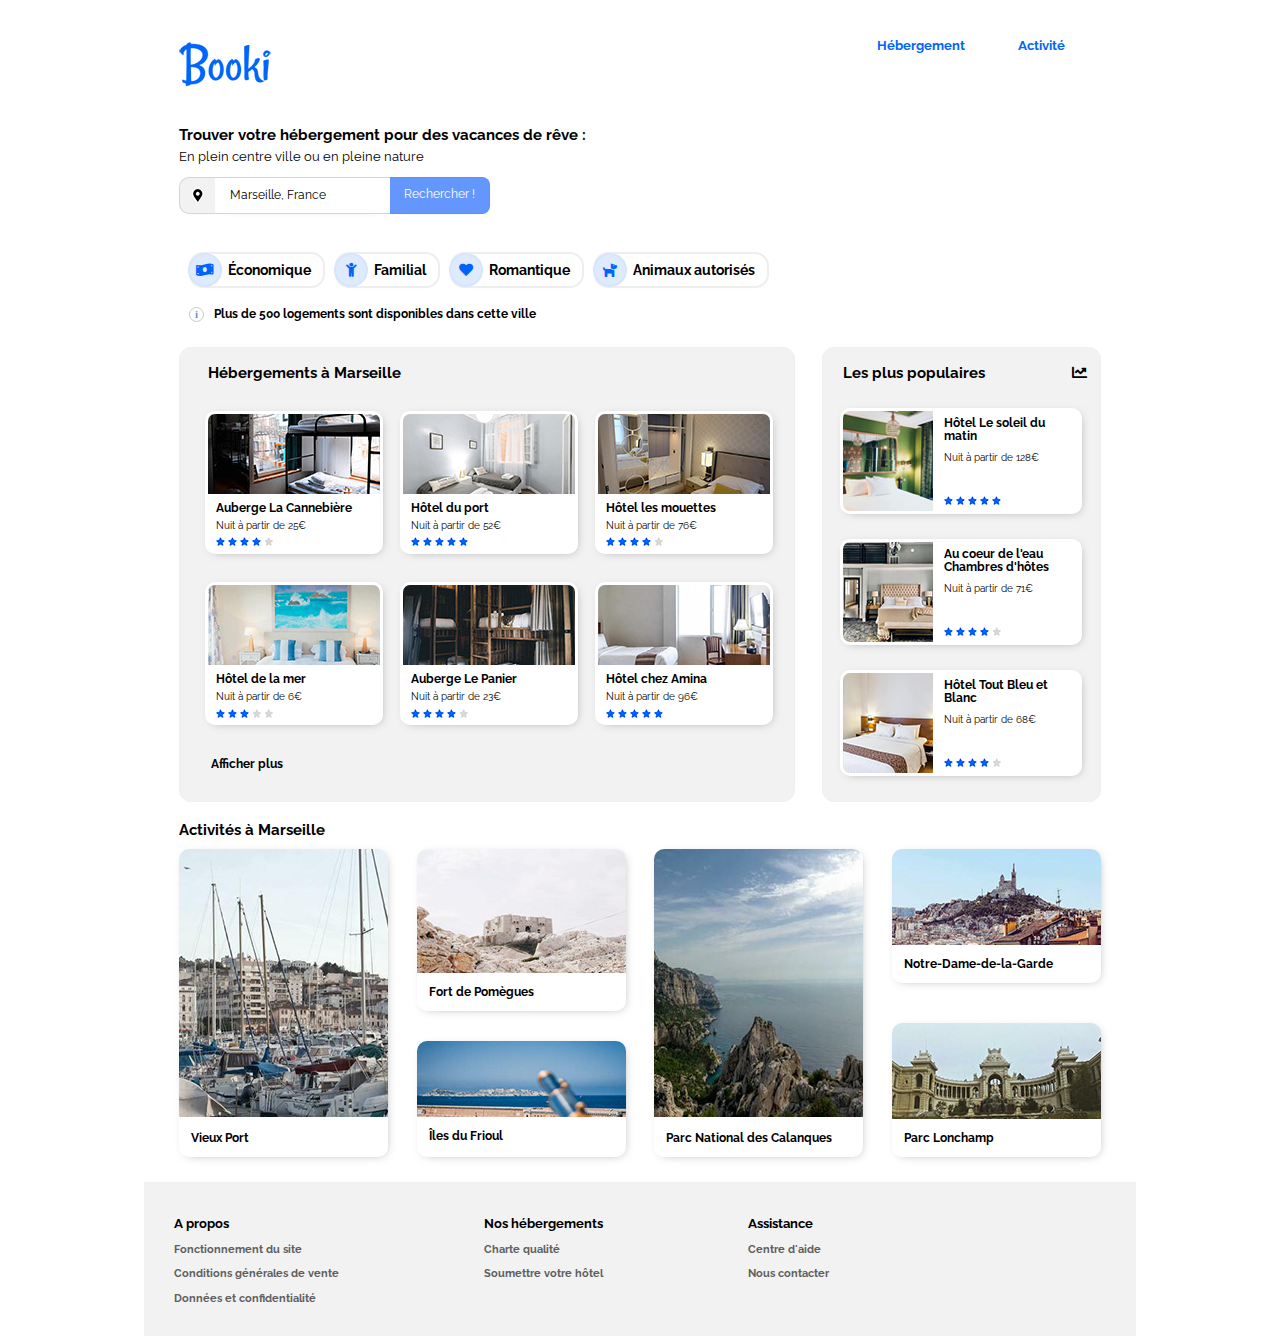
<file: index.html>
<!DOCTYPE html>
<html lang="fr">

<head>
	<meta charset="UTF-8">
	<meta name="viewport" content="width=device-width">
	<title>Booki hébergement vacances</title>
	<link href="https://cdnjs.cloudflare.com/ajax/libs/font-awesome/5.15.4/css/all.min.css" rel="stylesheet"/>
	<link rel="stylesheet" type="text/css" href="css/normalize.css"/>
	<link rel="stylesheet" type="text/css" href="css/style.css"/>
</head>

<body>

<main id="main_wrapper" class="main_wrapper">


	<header id="header" class="header">

		<a href="index.html" id="home" class="logo_home">
			<img src="images/assets/Logo_home.png" alt="logo_home"/>
		</a>

		<nav id="nav" class="nav">
			<a href="#" class="active">Hébergement</a>
			<a href="#">Activité</a>
		</nav>

	</header>

	<div id="search-wrap" class="search-wrap">

		<form method="post" action="#" class="search-form">
			<label for="search">
				<span>Trouver votre hébergement pour des vacances de rêve : </span>
				<span>En plein centre ville ou en pleine nature </span>
			</label>
			<div class="input-wrapper">
                <span class="map">
                    <a href="#"><img src="images/assets/picto_map.gif" alt="logo_home"></a>
                </span>
				<input type="text" name="search" id="search" value="Marseille, France" class="input_element">
				<input type="submit" value="Rechercher !" class="input_element">
			</div>
		</form>

	</div>

	<div id="filter-wrap" class="filter-wrap">
		<ul aria-label="Filtres" class="filter-list">
			<li><a href="#"><i class="fas fa-money-bill-wave"></i>Économique</a></li>
			<li><a href="#"><i class="fas fa-child"></i>Familial</a></li>
			<li><a href="#"><i class="fas fa-heart"></i>Romantique</a></li>
			<li><a href="#"><i class="fas fa-dog "></i>Animaux autorisés</a></li>
		</ul>
	</div>

	<div id="info" class="info">
		<span class="icon">i</span> <span>Plus de 500 logements sont disponibles dans cette ville</span>
	</div>

	<div id="row1-wrap" class="row1-wrap">

		<div class="col col1 ">
			<div class="title"><span>Hébergements à Marseille</span></div>
			<a href="#" class="link_hotel">
				<img src="images/thumbs/marcus_loke_thb.jpg" alt="Auberge La Cannebière"/>
				<span class="text_1">Auberge La Cannebière </span>
				<span class="text_2">Nuit à partir de 25€ </span>
				<div class="stars-wrap">
					<span class="stars select_star"> </span>
					<span class="stars select_star"> </span>
					<span class="stars select_star"> </span>
					<span class="stars select_star"> </span>
					<span class="stars"> </span>
				</div>
			</a>
			<a href="#" class="link_hotel">
				<img src="images/thumbs/fred_kleber_thb.jpg" alt="Hôtel du port">
				<span class="text_1">Hôtel du port</span>
				<span class="text_2">Nuit à partir de 52€ </span>
				<div class="stars-wrap">
					<span class="stars select_star"> </span>
					<span class="stars select_star"> </span>
					<span class="stars select_star"> </span>
					<span class="stars select_star"> </span>
					<span class="stars select_star"> </span>
				</div>
			</a>
			<a href="#" class="link_hotel">
				<img src="images/thumbs/reisetopia_thb.jpg" alt="Hôtel les mouettes">
				<span class="text_1">Hôtel les mouettes </span>
				<span class="text_2">Nuit à partir de 76€ </span>
				<div class="stars-wrap">
					<span class="stars select_star"> </span>
					<span class="stars select_star"> </span>
					<span class="stars select_star"> </span>
					<span class="stars select_star"> </span>
					<span class="stars"> </span>
				</div>
			</a>
			<a href="#" class="link_hotel">
				<img src="images/thumbs/annie_spratt_thb.jpg" alt="Hôtel de la mer">
				<span class="text_1">Hôtel de la mer </span>
				<span class="text_2">Nuit à partir de 6€ </span>
				<div class="stars-wrap">
					<span class="stars select_star"> </span>
					<span class="stars select_star"> </span>
					<span class="stars select_star"> </span>
					<span class="stars"> </span>
					<span class="stars"> </span>
				</div>
			</a>
			<a href="#" class="link_hotel">
				<img src="images/thumbs/nicate_lee_thb.jpg" alt="Auberge Le Panier">
				<span class="text_1">Auberge Le Panier </span>
				<span class="text_2">Nuit à partir de 23€ </span>
				<div class="stars-wrap">
					<span class="stars select_star"> </span>
					<span class="stars select_star"> </span>
					<span class="stars select_star"> </span>
					<span class="stars select_star"> </span>
					<span class="stars"> </span>
				</div>
			</a>
			<a href="#" class="link_hotel">
				<img src="images/thumbs/febrian_zakaria_thb.jpg" alt="Hôtel chez Amina">
				<span class="text_1">Hôtel chez Amina </span>
				<span class="text_2">Nuit à partir de 96€ </span>
				<div class="stars-wrap">
					<span class="stars select_star"> </span>
					<span class="stars select_star"> </span>
					<span class="stars select_star"> </span>
					<span class="stars select_star"> </span>
					<span class="stars select_star"> </span>
				</div>
			</a>
			<a href="#" class="simple_link">
				<span class="text_1">Afficher plus</span>
			</a>
		</div>

		<i class="fa-solid fa-chart-line-up"></i>

		<div class="col col2 ">
			<div class="title"><span>Les plus populaires</span><i class="fas fa-chart-line "></i></div>
			<a href="#" class="link_hotel2">
						<span class="thumb-wrap ">
							<img src="images/thumbs/emile_guillemot_thb.jpg" alt="Hôtel Le soleil du matin">
						</span>
				<div class="txt-wrap">
					<span class="text_1">Hôtel Le soleil du matin</span>
					<span class="text_2">Nuit à partir de 128€ </span>
					<div class="stars-wrap">
						<span class="stars select_star"> </span>
						<span class="stars select_star"> </span>
						<span class="stars select_star"> </span>
						<span class="stars select_star"> </span>
						<span class="stars select_star"> </span>
					</div>
				</div>
			</a>
			<a href="#" class="link_hotel2">
				<span class="thumb-wrap ">
					<img src="images/thumbs/emile_guillemot2_thb.jpg" alt="Au coeur de l'eau Chambres d'hôtes">
				</span>
				<div class="txt-wrap">
					<span class="text_1">Au coeur de l'eau Chambres d'hôtes</span>
					<span class="text_2">Nuit à partir de 71€ </span>
					<div class="stars-wrap">
						<span class="stars select_star"> </span>
						<span class="stars select_star"> </span>
						<span class="stars select_star"> </span>
						<span class="stars select_star"> </span>
						<span class="stars"> </span>
					</div>
				</div>
			</a>
			<a href="#" class="link_hotel2">
				<span class="thumb-wrap ">
				    <img src="images/thumbs/emile_guillemot3_thb.jpg" alt="Hôtel Tout Bleu et Blanc">
				</span>
				<div class="txt-wrap">
					<span class="text_1">Hôtel Tout Bleu et Blanc</span>
					<span class="text_2">Nuit à partir de 68€ </span>
					<div class="stars-wrap">
						<span class="stars select_star"> </span>
						<span class="stars select_star"> </span>
						<span class="stars select_star"> </span>
						<span class="stars select_star"> </span>
						<span class="stars"> </span>
					</div>
				</div>
			</a>
		</div>

	</div>



	<div class="row2-wrap">
		<h2>Activités à Marseille</h2>
		<div class="col1">
			<a href="#" class="link-activ link-activ-size4 ">
                <span class="thumb-wrap ">
                    <img src="images/thumbs/vieux_port.jpg" alt="Vieux Port">
                </span>
				<span class="text_1">Vieux Port </span>
			</a>
		</div>

		<div class="col1">
			<a href="#" class="link-activ link-activ-size3">
                <span class="thumb-wrap ">
                    <img src="images/thumbs/pomegues_thb.jpg" alt="Fort de Pomègues">
                </span>
				<span class="text_1">Fort de Pomègues</span>
			</a>
			<a href="#" class="link-activ link-activ-size5">
                <span class="thumb-wrap ">
                    <img src="images/thumbs/frioul_thb.jpg" alt="Îles du Frioul">
                </span>
				<span class="text_1">Îles du Frioul</span>
			</a>
		</div>

		<div class="col1">
			<a href="#" class="link-activ link-activ-size4">
                <span class="thumb-wrap ">
                    <img src="images/thumbs/calanques_thb.jpg" alt="Parc National des Calanques">
                </span>
				<span class="text_1">Parc National des Calanques</span>
			</a>
		</div>

		<div class="col1">
			<a href="#" class="link-activ link-activ-size2">
                <span class="thumb-wrap ">
                    <img src="images/thumbs/lagarde_thb.jpg" alt="Notre-Dame-de-la-Garde">
                </span>
				<span class="text_1">Notre-Dame-de-la-Garde</span>
			</a>

			<a href="#" class="link-activ link-activ-size2">
                <span class="thumb-wrap ">
                    <img src="images/thumbs/longchamp_thb.jpg" alt="Parc Lonchamp">
                </span>
				<span class="text_1">Parc Lonchamp</span>
			</a>
		</div>

	</div>

	<div class="footer">

		<ul aria-label="A propos" class="footer-list">
			<li><a href="#" class="link-activ link-activ-size4">Fonctionnement du site</a></li>
			<li><a href="#" class="link-activ link-activ-size4">Conditions générales de vente</a></li>
			<li><a href="#" class="link-activ link-activ-size4">Données et confidentialité</a></li>
		</ul>


		<ul aria-label="Nos hébergements" class="footer-list">
			<li><a href="#" class="link-activ link-activ-size4">Charte qualité</a></li>
			<li><a href="#" class="link-activ link-activ-size4">Soumettre votre hôtel</a></li>
		</ul>

		<ul aria-label="Assistance" class="footer-list">
			<li><a href="#" class="link-activ link-activ-size4">Centre d'aide</a></li>
			<li><a href="#" class="link-activ link-activ-size4">Nous contacter</a></li>
		</ul>

	</div>

</main>

</body>

</html>
</file>
<file: css/style.css>
@import url('https://fonts.googleapis.com/css2?family=Raleway&display=swap');


body{
    margin :0;
    font-family: 'Raleway', sans-serif;
    width: auto;
}

/* -- reset --*/

input  {
    padding: 0 0;
    border: 0;
    font-family: 'Raleway', sans-serif;
}


a{
    text-decoration: none;
    color: #000000;
}

ul
{
    list-style: none;
    padding: 0;
    margin: 0;
}

/*--------------------  Desktop / Max Width ------------------------------- */

.main_wrapper {
    display: flex;
    flex-wrap: wrap;
    background-color: #ffffff;
    max-width: 992px;
    min-width: 992px;
    margin: auto;
}

.header {
    display: flex;
    width: 100%;
    margin: 0 35px 0 35px;
}

.header .logo_home {
    margin-top: 30px;
}



.header .nav {
    display: flex;
    margin-left: auto;
    justify-content: flex-end;
    width: 240px;
    height: 60px;

}

.header .nav a{
    background-color: white;
    width: 120px;
    border-top: 4px solid #ffffff;
    padding-top: 35px;
    font-size: 13px;
    font-weight: bold;
    text-decoration: none;
    text-align: center;
    color: #0065FC;

}

.header .nav a:active{
    border-top: 4px solid #0065FC;
    color: #aaaaaa;
}


.header .nav a:hover{
    border-top: 4px solid #0065FC;
    color: #5f9fff;
}


 .search-wrap {
    width: 100%;
    margin: 25px 35px 0 35px;
    height: 120px;

 }



.search-form {
    display: block;
    height: auto;
}

.search-form label span{
    display: block;
    margin-bottom: 5px;
}

.search-form label span:nth-child(1){
    font-size: 15px;
    font-weight: bold;
}

.search-form label span:nth-child(2){
    font-size: 13px;
    font-weight: inherit;
    margin-bottom: 12px;
}

.search-form .map {
    display: block;
    float: left;
    width: 35px;
    height: 35px;
    border: 1px solid #d5d5d5;
    border-radius: 10px 0px 0px 10px;
    border-right: none;
    background-color: #f2f2f2;
    box-shadow: 1px 1px 14px -13px #000000
}

.search-form .map a {
    display: flex;
    height: 100%;
    align-items: center;
    justify-content: center;
}

.input-wrapper {
    width: 100%;
    background-color: #ffffff;
    height: auto;
    display: flex;
    margin-bottom: 50px;

}

.search-form input {
    margin: 0;
    padding: 0;
    background-color: aquamarine;
    display: block;
    float: left;
    border: 1px solid;
    box-shadow: 1px 1px 14px -13px #000000;
}


.input-wrapper input:nth-of-type(1) {
    width: 160px;
    height: 35px;
    background-color: #ffffff;
    border-color: #d5d5d5;
    border-right-width: 0;
    border-left-width: 0;
    padding-left: 15px;
    font-size: 12px;
}
.input-wrapper input:nth-of-type(2) {
    width: 100px;
    height: 37px;
    color: #ffffff;
    border-color: #4f95ff;
    background-color: #6497fd;
    border-radius: 0px 8px 8px 0px;
    border-left: none;
    padding: 0;
    font-size: 12px;
}


.input_element[type=submit]:hover {
    opacity: 90%;
    cursor: pointer;
}

/* -------- Filter ---------- */

.filter-wrap {
    width: 100%;
    height: 50px;
    margin: 5px 35px 5px 35px;
}

.filter-wrap ul{
    display: flex;
    font-size:13px;
    font-weight:bold;
}
.filter-wrap ul:before{
    /* content:attr(aria-label); */
    margin-left:15px;
    padding-top: 10px;
}

.filter-wrap ul li{
    font-size:14px;
    margin-left: 10px;
    width: auto;
    height: auto;
    border: 2px solid #eeeeee;
    border-radius: 14px 14px 14px 14px;
    box-shadow: 1px 1px 14px -13px #bfbfbf;
    vertical-align: middle;
    text-align: center;
    padding: 8px 12px 8px 12px
}

.filter-wrap ul li a {
    position: relative;
    padding-left: 25px;
}

.filter-wrap ul li a:hover {
    opacity: 75%;
    cursor: pointer;
}

.filter-wrap ul li a  i.fas {


    position: absolute;
    color:#0063fc;
    top:-9px;
    left:-15px;

    background-color: #deebff;
    border: 2px solid #d6e5fc;
    width: 30px;
    height: 30px;
    border-radius: 50%;
    text-align: center;
    line-height: 30px;
    vertical-align: middle;
}


.info {
    display: flex;
    margin-left: 45px;
    font-size:12px;
    font-weight: bold;
    margin-bottom: 20px;
    line-height: 15px;
    text-align: center;
}


.info .icon {
    border: 1px solid #c9c9c9;
    margin-right: 10px;
    width: 13px;
    height: 13px;
    border-radius: 50%;
    text-align: center;
    line-height: 13px;
    vertical-align: middle;
    font-size: 11px;
    font-family: "Arial Black";
    color: #6690db;
    box-shadow: 1px 1px 14px -13px #bfbfbf;
}

/*-------------- Row 1 ------------ */


.row1-wrap{
    display: flex;
    flex-wrap: wrap;
    justify-content: space-between;
    width: 100%;
    height: auto;
    margin: 5px 35px 5px 35px;
}

.row1-wrap .col .title{
    flex: 0 0 100%;
    font-size: 15px;
    font-weight: bold;
    margin-top: 17px;
    /* height: 20px; */
    display: flex;
}

.row1-wrap .col .title span{
    padding-left: 20px;
}

.row1-wrap .col .title i.fas {
    margin-left: 87px;
}



.row1-wrap .col{
    background-color: #F2F2F2;
    border-radius: 12px 12px 12px 12px;
    border: 1px solid #efefef;
}

.row1-wrap .col1{
    display: flex;
    flex-wrap: wrap;
    width: 606px;
    padding-left: 8px;
}

.row1-wrap .col1 .link_hotel{

    display: flex;
    flex-direction: column;
    text-decoration: none;
    color: #000000;

    width: 172px;
    height: 137px;
    margin-top: 0px;
    margin-left: 17px;
    margin-bottom: 0px;


    background-color: #ffffff;
    border-radius: 10px 10px 10px 10px;
    box-shadow: 2px 2px 11px -6px rgba(0,0,0,0.5);
    border: 3px solid #ffffff;
    overflow: hidden;
}

.simple_link {
    margin: 0 0 0 15px;
}

.col a:hover, .row2-wrap .col1 a:hover{
    box-shadow: 2px 2px 11px -7px rgba(0,0,0,0.4);
    opacity: 0.8;
}


.row1-wrap .col1 .link_hotel img {
    width: 172px; height: 80px;
    object-fit: cover;
}


.row1-wrap .text_1, .row2-wrap .text_1{
    font-size: 12px;
    font-weight: bold;
    margin: 8px 0px 0px 8px
}

.row1-wrap  .text_2{
    font-size: 10px;
    margin: 4px 0px 0px 8px
}

.row1-wrap .col1 .link_hotel .stars-wrap {
    margin: 6px 0 0 8px;
}


.row1-wrap .stars-wrap .stars{
    height: 9px;
    width: 9px;
    display: block;
    float: left;
    margin-right: 3px;
    background-image: url("../images/assets/stars.png");
    background-repeat: no-repeat;
    background-position: -9px  ;

}

.row1-wrap .stars-wrap .select_star{
    background-position: inherit;
}


/* --------- COL 2 --------- */

.row1-wrap .col2{
    width: 30%;
}

.row1-wrap .col2 .link_hotel2{
    display: flex;
    flex-wrap : wrap;

    width: 236px;
    height: 100px;

    margin-top: 25px;
    margin-left: 17px;
    margin-bottom: 25px;

    background-color: #ffffff;
    border-radius: 10px 10px 10px 10px;
    box-shadow: 2px 2px 11px -6px rgba(0,0,0,0.5);
    border: 3px solid #ffffff;
    overflow: hidden;
}


.row1-wrap .col2 .link_hotel2 .thumb-wrap {

    height:100px;
    width:90px;
    background-color: #4f95ff;
    overflow: hidden;
}




.row1-wrap .col2 .link_hotel2 .txt-wrap{
    display: flex;
    flex-direction: column;
    padding-top: 6px;
    margin-left: auto;
    width: 145px;
}

.link_hotel2 .text_1, .link_hotel2 .text_2, .link_hotel2 .stars-wrap{
    margin: 0px 10px 8px 10px;
}

.row1-wrap .col2 .link_hotel2 .stars-wrap {
    margin-top: auto;
    margin-bottom: 6px;
}

/* ------------- ROW 2 -------------------- */

.row2-wrap {
    display: flex;
    justify-content: space-between;
    flex-wrap: wrap;
    width: 100%;
    height: auto;
    margin: 15px 35px 5px 35px;
}

.row2-wrap h2{
    flex: 0 0 100%;
    margin: 0 0 10px 0;
    font-size: 15px;
    font-weight: bold;
}

.row2-wrap .col1{
    display: flex;
    flex-direction: column;
    justify-content: space-between;
    width:209px;
    height:308px;
    /*background-color: #c4ac90;*/
}


.row2-wrap .text_1{
    margin: 13px 0 8px 12px;
}

.row2-wrap .col1 .link-activ{
    display: flex;
    flex-direction: column;
    text-decoration: none;
    color: #000000;

    width: 209px;
    height: 308px;
    background-color: #ffffff;
    border-radius: 10px 10px 10px 10px;
    box-shadow: 2px 2px 11px -6px rgba(0,0,0,0.5);
    overflow: hidden;
}

.row2-wrap .col1 .link-activ .thumb-wrap{
    width: auto;
    width: 209px;
    overflow: hidden;
}

.row2-wrap .col1 .link-activ-size1 {
    height: 114px;
}

.row2-wrap .col1 .link-activ-size1 .thumb-wrap{
    height: 76px;
}

.row2-wrap .col1 .link-activ-size2 {
    height: 134px;
}

.row2-wrap .col1 .link-activ-size2 .thumb-wrap{
    height: 96px;
}


.row2-wrap .col1 .link-activ-size3 {
    height: 162px;
}

.row2-wrap .col1 .link-activ-size3 .thumb-wrap{
    height: 124px;
}

.row2-wrap .col1 .link-activ-size4 {
    height: 308px;
}

.row2-wrap .col1 .link-activ-size4 .thumb-wrap{
    height: 270px;
}


.row2-wrap .col1 .link-activ-size5 {
    height: 116px;
}

.row2-wrap .col1 .link-activ-size5 .thumb-wrap{
    height: 76px;
}


/* ----------- FOOTER ----------- */

.footer{
    display: flex;
    width: 100%;
    background-color: #f2f2f2;
    margin-top: 20px;
    padding: 35px 15px 30px 30px;
}

.footer-list{
    display: flex;
    flex-direction: column;
    margin-right: 145px;

}
.footer ul:before{
    content:attr(aria-label);
    font-size: 13px;
    font-weight: bold;
}



.footer-list li{
    margin-top: 12px;
    font-size: 11px;
    font-weight: bold;
}

.footer-list li a{
    color: #5f5f5f;
}



/* ---------                  Responsive                  ---------------  */


/* ---- Tablette 764 ---- */

@media screen and (max-width: 992px) and (min-width: 764px) {

    .main_wrapper {
        display: flex;
        flex-wrap: wrap;
        background-color: #ffffff;
        max-width: 764px;
        min-width: 764px;
    }


    .row1-wrap .col1 {
        width: 100%;
        padding-left: 8px;
        justify-content: flex-start;
    }

    .simple_link{
        flex: 0 0 100%;
        margin: 0 0 15px 24px;
    }

    .row1-wrap .col .title{
        margin-bottom: 15px;
    }

    .row1-wrap .col .title i.fas {
        margin-left: 45px;
    }

    .row1-wrap .col1 .link_hotel {
        margin: 0 27px 18px 18px;
    }

    .row1-wrap .col2{
        width: 100%;
        margin: 25px 0 0 0;
        padding: 0 20px 0 20px;
        display: flex;
        flex-wrap: wrap;
        justify-content: space-between;
    }

    .row1-wrap .col2 .link_hotel2 {
        width: 200px;
        margin:0 0 20px 10px;
    }

    .row1-wrap .col2 .link_hotel2 .txt-wrap {
        width: 110px;
    }

    .row2-wrap {
        width: 696px;
    }


    .row2-wrap .col1:nth-child(5)  {
        flex-direction: row;
        justify-content: flex-start;
        margin-top: 15px;
        width: 100%;
        height: auto;
    }

    .row2-wrap .col1:nth-child(5)  a{
        margin-right: 34px;
    }

    .footer-list {
        margin-right:120px
    }
}

/* ------- Cell Phone ------- */

@media screen and (max-width: 763px)  {

    .main_wrapper {
        max-width: 264px;
        min-width: 264px;
        margin: auto;
    }



    .header {
        display: flex;
        flex-direction: column;
        flex: 0 0 100%;
        margin: 0 35px 0 0px;
    }


    .header .logo_home {
        width:auto;
        height:90px;
        margin:auto;
    }


    .header .nav {
        margin: 0;
        width:auto;
        justify-content: space-evenly;
    }


    .header .nav a {
        width: 50%;
        padding-top: 5px;
        padding-bottom: 20px;
    }

    .header .nav a:active{
        border-top-color: white;
        border-bottom: 4px solid #0065FC;
        color: #aaaaaa;
    }


    .header .nav a:hover{
        border-top-color: white;
        border-bottom: 4px solid #0065FC;
        color: #5f9fff;
    }


    .search-wrap {
        margin:25px 0 0 0;
    }

    .input-wrapper input:nth-of-type(2) {
        width: 50px;
        height: 37px;
        color: #ffffff;
        border-color: #4f95ff;
        background-color: #6497fd;
        border-radius: 0px 8px 8px 0px;
        border-left: none;
        padding: 0;
        font-size: 12px;
        font-size: 0px;
        background-image: url("../images/assets/icon_search.png");
        background-repeat:no-repeat;
        background-position: center;
    }

    .filter-wrap {
        margin: 5px 0 12px 0;
        width: auto;
        height: auto;
    }


    .filter-wrap ul:before{
        content:attr(aria-label);
        margin-left:15px;
        padding: 10px 0 5px 0;
        width: 100%;
    }

    .filter-wrap ul {
        flex-wrap: wrap;
        margin-bottom: 8px;
        row-gap: 7px;
    }


    .info {
        margin : 10px 0 0 5px;
        text-align: inherit;
    }

    .row1-wrap {
        margin: 15px 35px 5px 0px;
    }


    .row1-wrap .col2{
        width: 100%;
        padding: 0;
        margin: 0 0 20px 0;
        border-radius: 0;
        order: -1;
    }

    .row1-wrap .col {
        background-color: #ffffff;
        border: none;
        border-radius: inherit;
    }

    .row1-wrap .col .title span {
        padding: 0;
        margin: 0 0 15px 10px;
    }

    .row1-wrap .col .title {
        flex: 0 0 100%;
        font-size: 15px;
        font-weight: bold;
        margin-top: 9px;
        display: flex;
    }

    .row1-wrap .col1 .link_hotel {
        margin: 0 0 15px 0;
    }

    .row1-wrap .col2 .link_hotel2 {
        margin: 0 0 15px 0;
    }

    .row1-wrap .col1 .link_hotel {
      width: 230px;
    }

    .row1-wrap .col1 .link_hotel img {
        width: 230px;
    }

    .simple_link {
        margin: 10px 0 0 0;
    }

    .row2-wrap {
        margin: 15px 0 5px 10px;
    }


    .row2-wrap .col1 {
        width: 230px;
        height: auto;
    }


    .row2-wrap .col1 .link-activ {

        width: 230px;
        height: auto;
        background-color: #ffffff;
        overflow: hidden;
        margin-bottom: 20px;
    }

    .row2-wrap h2 {
        margin-bottom: 15px;
    }

    .row2-wrap .col1 .link-activ .thumb-wrap {
        width: 230px;
    }

    .row2-wrap .col1 .link-activ-size1 .thumb-wrap img,
    .row2-wrap .col1 .link-activ-size2 .thumb-wrap img,
    .row2-wrap .col1 .link-activ-size3 .thumb-wrap img,
    .row2-wrap .col1 .link-activ-size4 .thumb-wrap img,
    .row2-wrap .col1 .link-activ-size5 .thumb-wrap img
    {
      width: 230px;
    }


    .row2-wrap .col1 .link-activ-size1 .thumb-wrap,
    .row2-wrap .col1 .link-activ-size2 .thumb-wrap,
    .row2-wrap .col1 .link-activ-size3 .thumb-wrap,
    .row2-wrap .col1 .link-activ-size4 .thumb-wrap,
    .row2-wrap .col1 .link-activ-size5 .thumb-wrap,
    .row2-wrap .col1 .link-activ-size4 .thumb-wrap{
        position: relative;
        height: 92px;
        overflow: hidden;
    }


    .row2-wrap .col1 .link-activ-size4 .thumb-wrap img{
        position: absolute;
        top: -100px;
    }



    .footer {
        padding: 0;
        flex-direction: column;
    }

    .footer-list {
        margin: 17px 0 0 15px;
    }

    .footer-list li {
        margin-top: 6px;
    }

}
</file>
